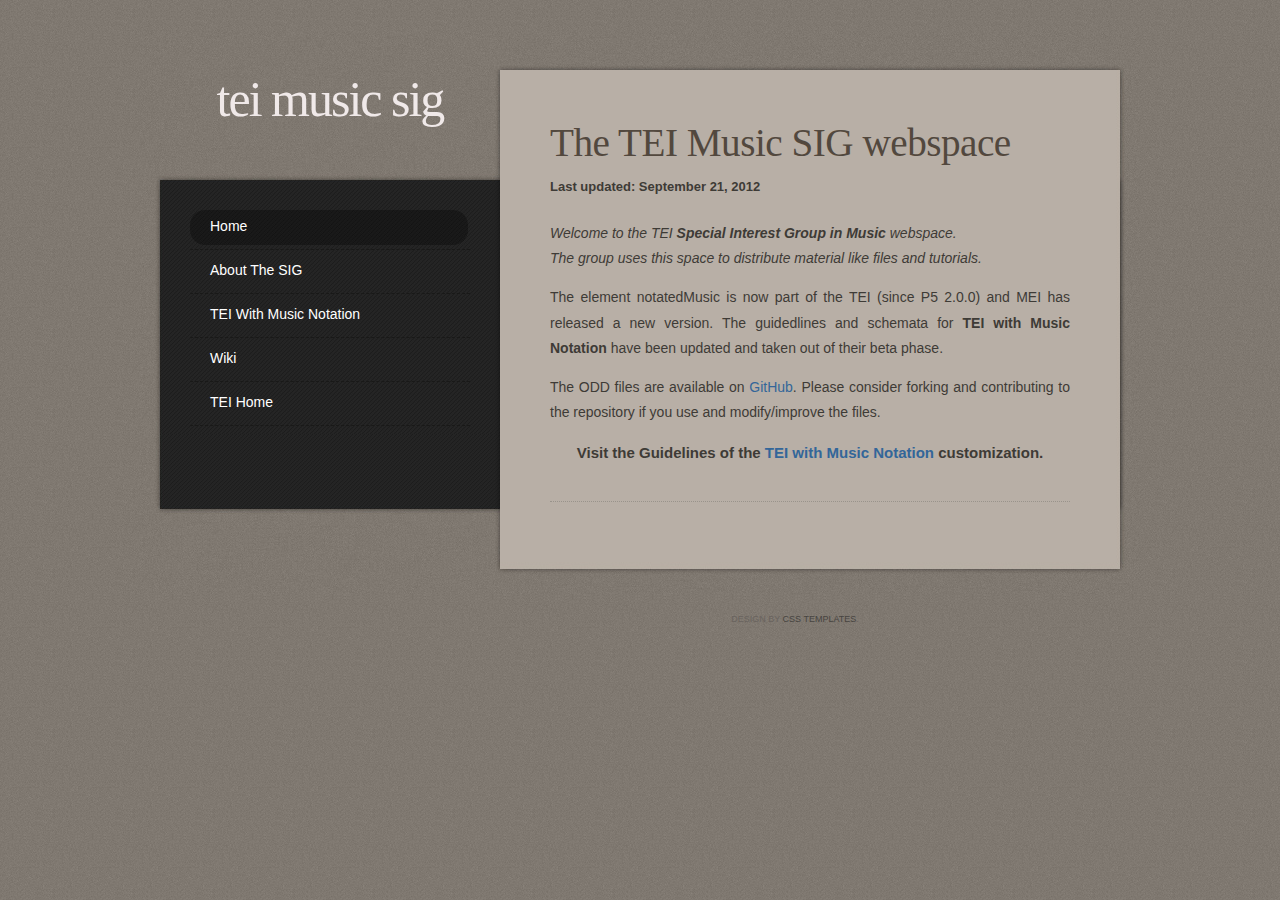
<file: index.html>
<!DOCTYPE html PUBLIC "-//W3C//DTD XHTML 1.0 Strict//EN" "http://www.w3.org/TR/xhtml1/DTD/xhtml1-strict.dtd">
<!--
Design by Free CSS Templates
http://www.freecsstemplates.org
Released for free under a Creative Commons Attribution 2.5 License

Name       : Brown Stone  
Description: A two-column, fixed-width design with dark color scheme.
Version    : 1.0
Released   : 20100928

-->
<html xmlns="http://www.w3.org/1999/xhtml">
<head>
<meta name="keywords" content=""/>
<meta name="description" content=""/>
<meta http-equiv="content-type" content="text/html; charset=utf-8"/>
<title>TEI Music SIG</title>
<link href="css/style.css" rel="stylesheet" type="text/css" media="screen"/>
</head>
<body>
<div id="wrapper">
	<div id="page">
		<div id="page-bgtop">
			<div id="page-bgbtm">
				<div id="content">
					<div class="post">
						<h2 class="title"><a href="#">The TEI Music SIG webspace</a></h2>
						<p class="meta"><span class="date">Last updated: September 21, 2012</span></p>
						<div style="clear: both;">&nbsp;</div>
						<div class="entry">
							<p><em>Welcome to the TEI <strong>Special Interest Group in Music</strong> webspace.<br/>The group uses this space to distribute material like files and tutorials.</em></p>
							
							<p>The element notatedMusic is now part of the TEI (since P5 2.0.0) and MEI has released a new version. 
								The guidedlines and schemata for <strong>TEI with Music Notation</strong> have been updated and taken out of their beta phase.</p>
							<p>The ODD files are available on <a href="https://github.com/TEI-Music-SIG/tei-mei/">GitHub</a>. Please consider forking and contributing to the repository if you use and modify/improve the files.</p>
							
							<p style="font-size: 15px; text-align:center;"><strong>Visit the Guidelines of the <a href="twm/index.html">TEI with Music Notation</a> customization.</strong>
</p>
							
								
								
								
							
							
							<!--<p class="links"><a href="#">Read More</a>&nbsp;&nbsp;&nbsp;&nbsp;|&nbsp;&nbsp;&nbsp;&nbsp;<a href="#">Comments</a></p>-->
						</div>
					</div>
					
					<div style="clear: both;">&nbsp;</div>
				</div>
				<!-- end #content -->
				<div id="sidebar">
					<div id="logo">
						<h1><a href="#">TEI Music SIG </a></h1>
						<!--<p>Design by <a href="http://www.freecsstemplates.org/">CSS Templates</a></p>-->
					</div>
					<div id="menu">
						<ul>
							<li class="current_page_item"><a href="#">Home</a></li>
							<li><a href="about.html">About the SIG</a></li>
							<li><a href="twm/index.html">TEI with Music Notation</a></li>
							<li><a href="http://wiki.tei-c.org/index.php/SIG:Music">Wiki</a></li>
							<li><a href="http://www.tei-c.org/">TEI Home</a></li>
						</ul>
					</div>
					<!--<ul>
						<li>
							<div id="search" >
								<form method="get" action="#">
									<div>
										<input type="text" name="s" id="search-text" value="" />
										<input type="submit" id="search-submit" value="GO" />
									</div>
								</form>
							</div>
							<div style="clear: both;">&nbsp;</div>
						</li>
						<li>
							<h2>Aliquam tempus</h2>
							<p>Mauris vitae nisl nec metus placerat perdiet est. Phasellus dapibus semper consectetuer hendrerit.</p>
						</li>
						<li>
							<h2>Categories</h2>
							<ul>
								<li><a href="#">Aliquam libero</a></li>
								<li><a href="#">Consectetuer adipiscing elit</a></li>
								<li><a href="#">Metus aliquam pellentesque</a></li>
								<li><a href="#">Suspendisse iaculis mauris</a></li>
								<li><a href="#">Urnanet non molestie semper</a></li>
								<li><a href="#">Proin gravida orci porttitor</a></li>
							</ul>
						</li>
						<li>
							<h2>Blogroll</h2>
							<ul>
								<li><a href="#">Aliquam libero</a></li>
								<li><a href="#">Consectetuer adipiscing elit</a></li>
								<li><a href="#">Metus aliquam pellentesque</a></li>
								<li><a href="#">Suspendisse iaculis mauris</a></li>
								<li><a href="#">Urnanet non molestie semper</a></li>
								<li><a href="#">Proin gravida orci porttitor</a></li>
							</ul>
						</li>
						<li>
							<h2>Archives</h2>
							<ul>
								<li><a href="#">Aliquam libero</a></li>
								<li><a href="#">Consectetuer adipiscing elit</a></li>
								<li><a href="#">Metus aliquam pellentesque</a></li>
								<li><a href="#">Suspendisse iaculis mauris</a></li>
								<li><a href="#">Urnanet non molestie semper</a></li>
								<li><a href="#">Proin gravida orci porttitor</a></li>
							</ul>
						</li>
					</ul>-->
				</div>
				<!-- end #sidebar -->
				<div style="clear: both;">&nbsp;</div>
			</div>
		</div>
	</div>
	<!-- end #page -->
</div>
<div id="footer">
	<p>Design by <a href="http://www.freecsstemplates.org/">CSS Templates</a>.</p>
</div>
<!-- end #footer -->
</body>
</html>
</file>
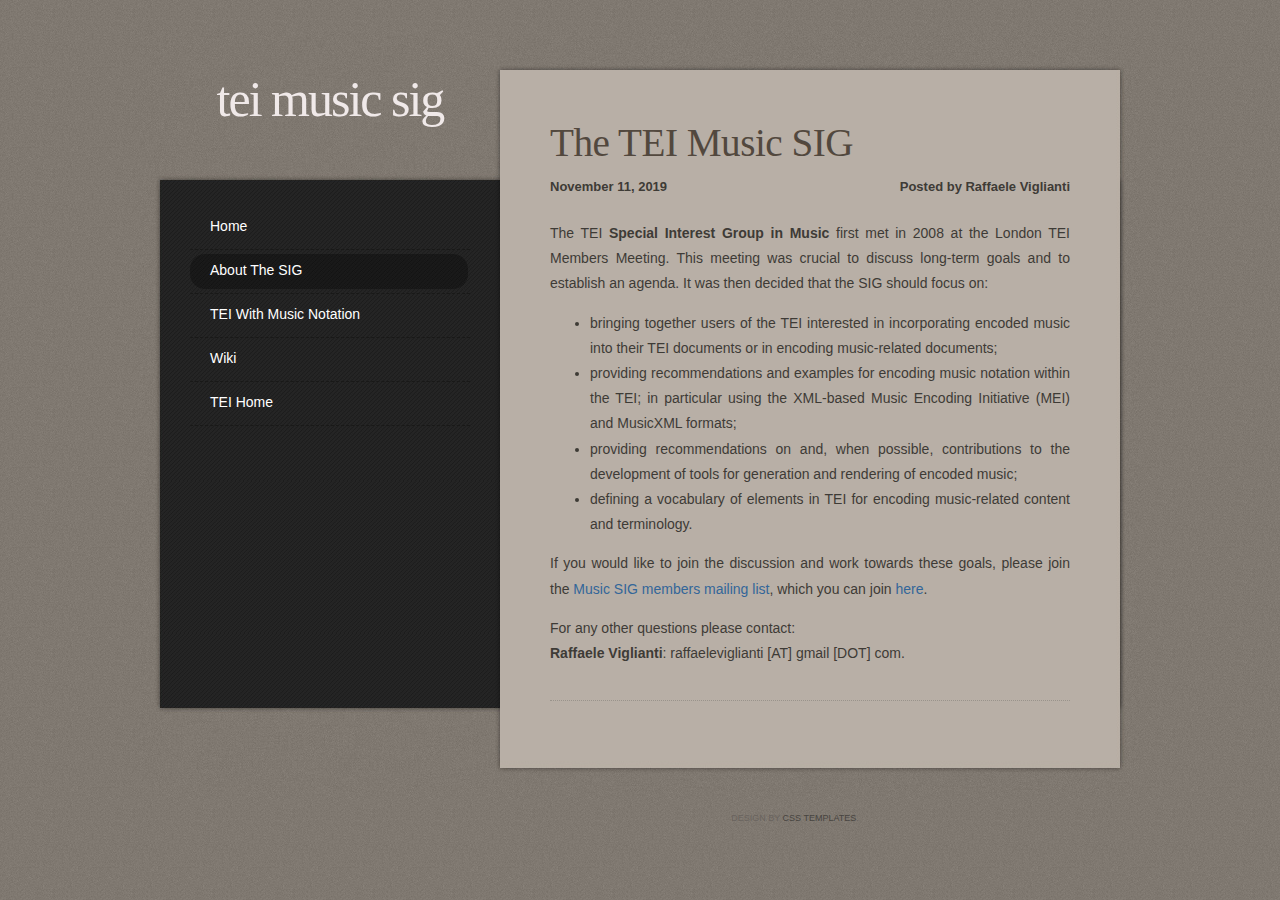
<file: about.html>
<!DOCTYPE html PUBLIC "-//W3C//DTD XHTML 1.0 Strict//EN" "http://www.w3.org/TR/xhtml1/DTD/xhtml1-strict.dtd">
<!--
Design by Free CSS Templates
http://www.freecsstemplates.org
Released for free under a Creative Commons Attribution 2.5 License

Name       : Brown Stone  
Description: A two-column, fixed-width design with dark color scheme.
Version    : 1.0
Released   : 20100928

-->
<html xmlns="http://www.w3.org/1999/xhtml">
<head>
<meta name="keywords" content=""/>
<meta name="description" content=""/>
<meta http-equiv="content-type" content="text/html; charset=utf-8"/>
<title>TEI Music SIG</title>
<link href="css/style.css" rel="stylesheet" type="text/css" media="screen"/>
</head>
<body>
<div id="wrapper">
	<div id="page">
		<div id="page-bgtop">
			<div id="page-bgbtm">
				<div id="content">
					<div class="post">
						<h2 class="title"><a href="#">The TEI Music SIG</a></h2>
						<p class="meta"><span class="date">November 11, 2019</span><span class="posted">Posted by <strong>Raffaele Viglianti</strong></span></p>
						<div style="clear: both;">&nbsp;</div>
						<div class="entry">
							<p>The TEI <strong>Special Interest Group in Music</strong> first met in 2008 at the London TEI Members Meeting. This meeting was crucial to discuss long-term goals and to establish an agenda. It was then decided that the SIG should focus on:</p> 
								
								<ul><li>bringing together users of the TEI interested in incorporating encoded music into their TEI documents or in encoding music-related documents;</li>
								<li>providing recommendations and examples for encoding music notation within the TEI; in particular using the XML-based Music Encoding Initiative (MEI) and MusicXML formats;</li>
								<li>providing recommendations on and, when possible, contributions to the development of tools for generation and rendering of encoded music;</li>
								<li>defining a vocabulary of elements in TEI for encoding music-related content and terminology.</li> </ul>
								
							<p>If you would like to join the discussion and work towards these goals, please join the <a href="http://listserv.brown.edu/archives/cgi-bin/wa?A0=tei-music-sig">Music SIG members mailing list</a>, which you can join <a href="http://listserv.brown.edu/archives/cgi-bin/wa?SUBED1=tei-music-sig&amp;A=1">here</a>.</p>
							<p>For any other questions please contact:<br/><strong>Raffaele Viglianti</strong>: raffaeleviglianti [AT] gmail [DOT] com.</p>
							
							<!--<p class="links"><a href="#">Read More</a>&nbsp;&nbsp;&nbsp;&nbsp;|&nbsp;&nbsp;&nbsp;&nbsp;<a href="#">Comments</a></p>-->
						</div>
					</div>
					
					<div style="clear: both;">&nbsp;</div>
				</div>
				<!-- end #content -->
				<div id="sidebar">
					<div id="logo">
						<h1><a href="#">TEI Music SIG </a></h1>
						<!--<p>Design by <a href="http://www.freecsstemplates.org/">CSS Templates</a></p>-->
					</div>
					<div id="menu">
						<ul>
							<li><a href="index.html">Home</a></li>
							<li class="current_page_item"><a href="about.html">About the SIG</a></li>
							<li><a href="twm/index.html">TEI with Music Notation</a></li>
							<li><a href="http://wiki.tei-c.org/index.php/SIG:Music">Wiki</a></li>
							<li><a href="http://www.tei-c.org/">TEI Home</a></li>
						</ul>
					</div>
					<!--<ul>
						<li>
							<div id="search" >
								<form method="get" action="#">
									<div>
										<input type="text" name="s" id="search-text" value="" />
										<input type="submit" id="search-submit" value="GO" />
									</div>
								</form>
							</div>
							<div style="clear: both;">&nbsp;</div>
						</li>
						<li>
							<h2>Aliquam tempus</h2>
							<p>Mauris vitae nisl nec metus placerat perdiet est. Phasellus dapibus semper consectetuer hendrerit.</p>
						</li>
						<li>
							<h2>Categories</h2>
							<ul>
								<li><a href="#">Aliquam libero</a></li>
								<li><a href="#">Consectetuer adipiscing elit</a></li>
								<li><a href="#">Metus aliquam pellentesque</a></li>
								<li><a href="#">Suspendisse iaculis mauris</a></li>
								<li><a href="#">Urnanet non molestie semper</a></li>
								<li><a href="#">Proin gravida orci porttitor</a></li>
							</ul>
						</li>
						<li>
							<h2>Blogroll</h2>
							<ul>
								<li><a href="#">Aliquam libero</a></li>
								<li><a href="#">Consectetuer adipiscing elit</a></li>
								<li><a href="#">Metus aliquam pellentesque</a></li>
								<li><a href="#">Suspendisse iaculis mauris</a></li>
								<li><a href="#">Urnanet non molestie semper</a></li>
								<li><a href="#">Proin gravida orci porttitor</a></li>
							</ul>
						</li>
						<li>
							<h2>Archives</h2>
							<ul>
								<li><a href="#">Aliquam libero</a></li>
								<li><a href="#">Consectetuer adipiscing elit</a></li>
								<li><a href="#">Metus aliquam pellentesque</a></li>
								<li><a href="#">Suspendisse iaculis mauris</a></li>
								<li><a href="#">Urnanet non molestie semper</a></li>
								<li><a href="#">Proin gravida orci porttitor</a></li>
							</ul>
						</li>
					</ul>-->
				</div>
				<!-- end #sidebar -->
				<div style="clear: both;">&nbsp;</div>
			</div>
		</div>
	</div>
	<!-- end #page -->
</div>
<div id="footer">
	<p>Design by <a href="http://www.freecsstemplates.org/">CSS Templates</a>.</p>
</div>
<!-- end #footer -->
</body>
</html>
</file>
<file: css/style.css>
/*
Design by Free CSS Templates
http://www.freecsstemplates.org
Released for free under a Creative Commons Attribution 2.5 License
*/

/* Changes by Raffaele Viglianti. Same license applies. December 2010 */

body {
	margin: 30px 0px 0px 0px;
	padding: 0;
	background: #7E776F url(/images/img01.jpg) repeat left top;
	font-family: Arial, Helvetica, sans-serif;
	font-size: 14px;
	color: #3E3B36;
}

h1, h2, h3 {
	margin: 0;
	padding: 0;
	font-weight: normal;
	color: #F0E9E9;
}

h1 {
	font-size: 2em;
}

h2 {
	font-size: 2.8em;
}

h3 {
	font-size: 1.6em;
	padding: 5px 0 15px 0;
}

p, ul, ol {
	margin-top: 0;
	line-height: 180%;
}

ul, ol {
}

a {
	text-decoration: none;
	color: #336699;
}

a:hover {
}

#wrapper {
	margin: 0 auto;
	padding: 0;
}

/* Header */

#header-wrapper {
	height: 100px;
	background: #3C3230;
	border-bottom: 10px solid #4F4440;
}

#header {
	width: 950px;
	margin: 0 auto;
	padding: 0px 0px 0px 30px;
}

/* Logo */

#logo {
	width: 280px;
	height: 140px;
	margin: 0;
	padding: 0;
	/* background: url(/images/img07.jpg) no-repeat left top; */
	color: #34312C;
}

#logo h1, #logo p {
	margin: 0;
	padding: 0;
	letter-spacing: -2px;
	text-align: center;
	text-transform: lowercase;
	font-family: Georgia, "Times New Roman", Times, serif;
}

#logo h1 {
	margin: 0px 0px -20px 0px;
	padding: 20px 0px 0px 0px;
	font-size: 50px;
	color: #4D8D99;
}

#logo h1 a {
	color: #F0E9E9;
}

#logo p {
	margin: 0px;
	padding: 0px;
	font-size: 26px;
} 

#logo a {
	border: none;
	background: none;
	text-decoration: none;
	color: #34312C;
}

/* Search */

#search {
	width: 280px;
	height: 50px;
	padding: 20px 0px 0px 0px;
	/* background: url(/web/20130405033457im_/http://www.tei-c.org/SIG/Music/_a/images/img05.jpg) no-repeat left 15px; */
}

#search form {
	margin: 0px 0px 0px 0px;
	padding: 0px 0px 0px 0px;
}

#search fieldset {
	margin: 0;
	padding: 0;
	border: none;
}

#search-text {
	width: 190px;
	padding: 0px 5px 2px 10px;
	border: none;
	background: none;
	text-transform: lowercase;
	font: normal 11px Arial, Helvetica, sans-serif;
	color: #34312C;
}

#search-submit {
	width: 70px;
	height: 22px;
	border: none;
	border: none;
	background: none;
	text-indent: -99999px;
	color: #34312C;
}

/* Menu */

#menu {
	width: 280px;
	margin: 20px auto 20px auto;
	padding: 0;
}

#menu ul {
	margin: 0;
	padding: 50px 0px 0px 0px;
	list-style: none;
	line-height: normal;
}

#menu li {
	border-bottom: 1px dashed #191918;
}

#menu a {
	display: block;
	width: 260px;
	height: 27px;
	margin: 4px 0px;
	padding: 8px 0px 0px 20px;
	text-decoration: none;
	text-transform: capitalize;
	font-family: Arial, Helvetica, sans-serif;
	font-size: 14px;
	font-weight: normal;
	color: #FFF;
}

#menu a:hover, #menu .current_page_item a {
	background: url(/images/img06.jpg) no-repeat left top; 
	text-decoration: none;
}

#menu .current_page_item a {
}

/* Page */

#page {
	width: 1000px;
	margin: 0 auto;
	background: url(/images/img04.jpg) repeat-y left top;
}

#page-bgtop {
	background: url(/images/img02.jpg) no-repeat left top;
}

#page-bgbtm {
	overflow: hidden;
	width: 920px;
	padding: 20px 40px 20px 40px;
	background: url(/images/img03.jpg) no-repeat left bottom;
}
/* Content */

#content {
	float: right;
	width: 520px;
	padding: 70px 30px 0px 60px;
}

.post {
	margin-bottom: 40px;
}

.post .title {
	padding: 0px 0px 0px 0px;
	/*text-transform: lowercase;*/
	font-family: Georgia, "Times New Roman", Times, serif;
	letter-spacing: -.5px;
}

.post .title a {
	color: #52483E;
	border: none;
}

.post dt {
    font-weight: bold;
}

.post dd {
    padding: 1em 0 1em 0;    
}

.post .meta {
	margin-bottom: 30px;
	padding: 10px 0px 0px 0px;
	text-align: left;
	font-family: Arial, Helvetica, sans-serif;
	font-size: 13px;
	font-weight: bold;
}

.post .meta .date {
	float: left;
}

.post .meta .posted {
	float: right;
}

.post .meta a {
}

.post .entry {
	padding: 0px 0px 20px 0px;
	border-bottom: 1px dotted #99938B;
	text-align: justify;
}

.links {
	padding-top: 20px;
	font-size: 12px;
	font-weight: bold;
}

/* Sidebar */

#sidebar {
	float: left;
	width: 280px;
	margin: 0px;
	padding: 0px 0px 80px 10px;
	color: #787878;
}

#sidebar ul {
	margin: 0;
	padding: 0;
	list-style: none;
}

#sidebar li {
	margin: 0;
	padding: 0;
}

#sidebar li ul {
	margin: 0px 0px 0px 20px;
	padding-bottom: 30px;
}

#sidebar li li {
	line-height: 35px;
	border-bottom: 1px dashed #191918;
	border-left: none;
}

#sidebar li li span {
	display: block;
	margin-top: -20px;
	padding: 0;
	font-size: 11px;
	font-style: italic;
}

#sidebar li li a {
	color: #787878;
}

#sidebar li li a:hover {
	color: #F0E9E9;
}

#sidebar h2 {
	height: 38px;
	letter-spacing: -.5px;
	font-size: 1.8em;
}

#sidebar p {
	margin: 0 0px;
	padding: 0px 20px 20px 20px;
}

#sidebar a {
	border: none;
}

#sidebar a:hover {
}

/* Calendar */

#calendar {
}

#calendar_wrap {
	padding: 20px;
}

#calendar table {
	width: 100%;
}

#calendar tbody td {
	text-align: center;
}

#calendar #next {
	text-align: right;
}

/* Footer */

#footer {
	width: 920px;
	height: 80px;
	margin: 0 auto;
	padding: 0px 0 15px 310px;
	font-family: Arial, Helvetica, sans-serif;
}

#footer p {
	margin: 0;
	padding-top: 20px;
	line-height: normal;
	font-size: 9px;
	text-transform: uppercase;
	text-align: center;
	color: #69635E;
}

#footer a {
	color: #474440;
}
</file>
